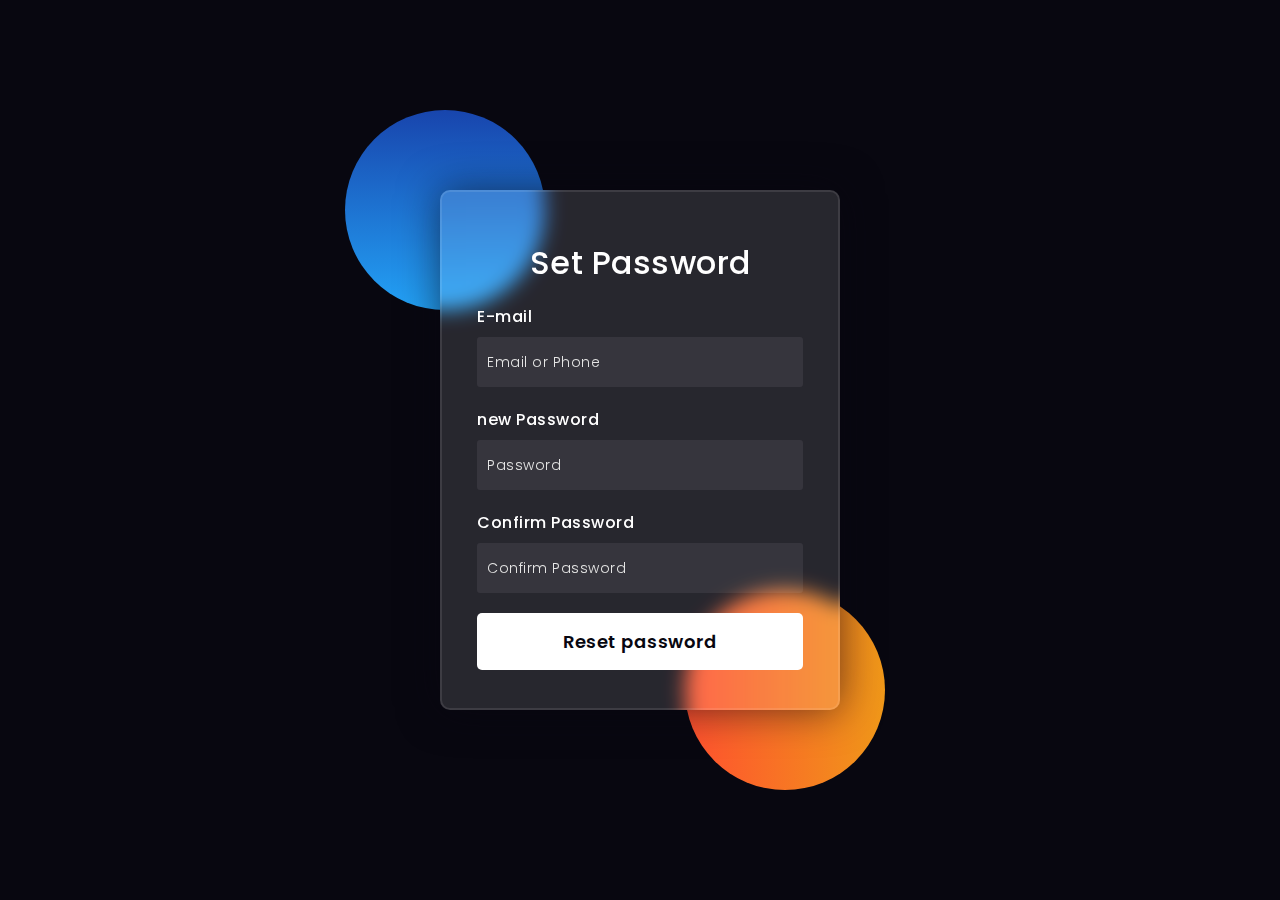
<file: Flask/templates/forgot.html>
<!DOCTYPE html>
<html lang="en">
<head>
    <title>Webcraft Login Page</title>
 
    <link rel="preconnect" href="https://fonts.gstatic.com">
    <link rel="stylesheet" href="https://cdnjs.cloudflare.com/ajax/libs/font-awesome/5.15.4/css/all.min.css">
    <link href="https://fonts.googleapis.com/css2?family=Poppins:wght@300;500;600&display=swap" rel="stylesheet">
    <!--Stylesheet-->
    <style media="screen">
      *,
*:before,
*:after{
    padding: 0;
    margin: 0;
    box-sizing: border-box;
}
body{
    background-color: #080710;
}
.background{
    width: 430px;
    height: 520px;
    position: absolute;
    transform: translate(-50%,-50%);
    left: 50%;
    top: 50%;
}
.background .shape{
    height: 200px;
    width: 200px;
    position: absolute;
    border-radius: 50%;
}
.shape:first-child{
    background: linear-gradient(
        #1845ad,
        #23a2f6
    );
    left: -80px;
    top: -80px;
}
.shape:last-child{
    background: linear-gradient(
        to right,
        #ff512f,
        #f09819
    );
    right: -30px;
    bottom: -80px;
}
form{
    height: 520px;
    width: 400px;
    background-color: rgba(255,255,255,0.13);
    position: absolute;
    transform: translate(-50%,-50%);
    top: 50%;
    left: 50%;
    border-radius: 10px;
    backdrop-filter: blur(10px);
    border: 2px solid rgba(255,255,255,0.1);
    box-shadow: 0 0 40px rgba(8,7,16,0.6);
    padding: 50px 35px;
}
form *{
    font-family: 'Poppins',sans-serif;
    color: #ffffff;
    letter-spacing: 0.5px;
    outline: none;
    border: none;
}
form h3{
    font-size: 32px;
    font-weight: 500;
    line-height: 42px;
    text-align: center;
}

label{
    display: block;
    margin-top: 20px;
    font-size: 16px;
    font-weight: 500;
}
input{
    display: block;
    height: 50px;
    width: 100%;
    background-color: rgba(255,255,255,0.07);
    border-radius: 3px;
    padding: 0 10px;
    margin-top: 8px;
    font-size: 14px;
    font-weight: 300;
}
::placeholder{
    color: #e5e5e5;
}
button{
    margin-top: 20px;
    width: 100%;
    background-color: #ffffff;
    color: #080710;
    padding: 15px 0;
    font-size: 18px;
    font-weight: 600;
    border-radius: 5px;
    cursor: pointer;
}
.social{
  margin-top: 30px;
  display: flex;
}
.social div{
  background: red;
  width: 150px;
  border-radius: 3px;
  padding: 5px 10px 10px 5px;
  background-color: rgba(255,255,255,0.27);
  color: #eaf0fb;
  text-align: center;
}
.social div:hover{
  background-color: rgba(255,255,255,0.47);
}
.social .fb{
  margin-left: 25px;
}
.social i{
  margin-right: 4px;
}
.toppic{
    width: 121px;
    height: 106px;
    padding-left: 17px;
    margin-left: 46.5%;
    margin-top: 7.5%;
    position: absolute;
    z-index: 12;
    opacity: 100%;
    /* align-items: center; */
    box-shadow: whitesmoke;
}

    </style>
</head>
<body>
   
    <div class="background">
        
        <div class="shape"></div>
        <div class="shape"></div>
    </div>
    <form>
        <h3>Set Password</h3>
        
        <label for="username" value="email">E-mail</label>
        <input type="text" placeholder="Email or Phone" id="username">

        <label for="password">new Password</label>
        <input type="password" placeholder="Password" id="password">
        <label for="password">Confirm Password</label>
        <input type="Confirm password" placeholder="Confirm Password" id="con-password">

        <button value="Reset password" onclick="validate()">Reset password</button>
    </form>

    <script>
        function validate(){ 
        var a=document.getElementById("password").value;
        var b=document.getElementById("con-password").value;
        var c=document.getElementById("username").value;
if(a!=b) 
alert("Your New password and confirm password does not match");
        }

    </script>
</body>
</html>
</file>
